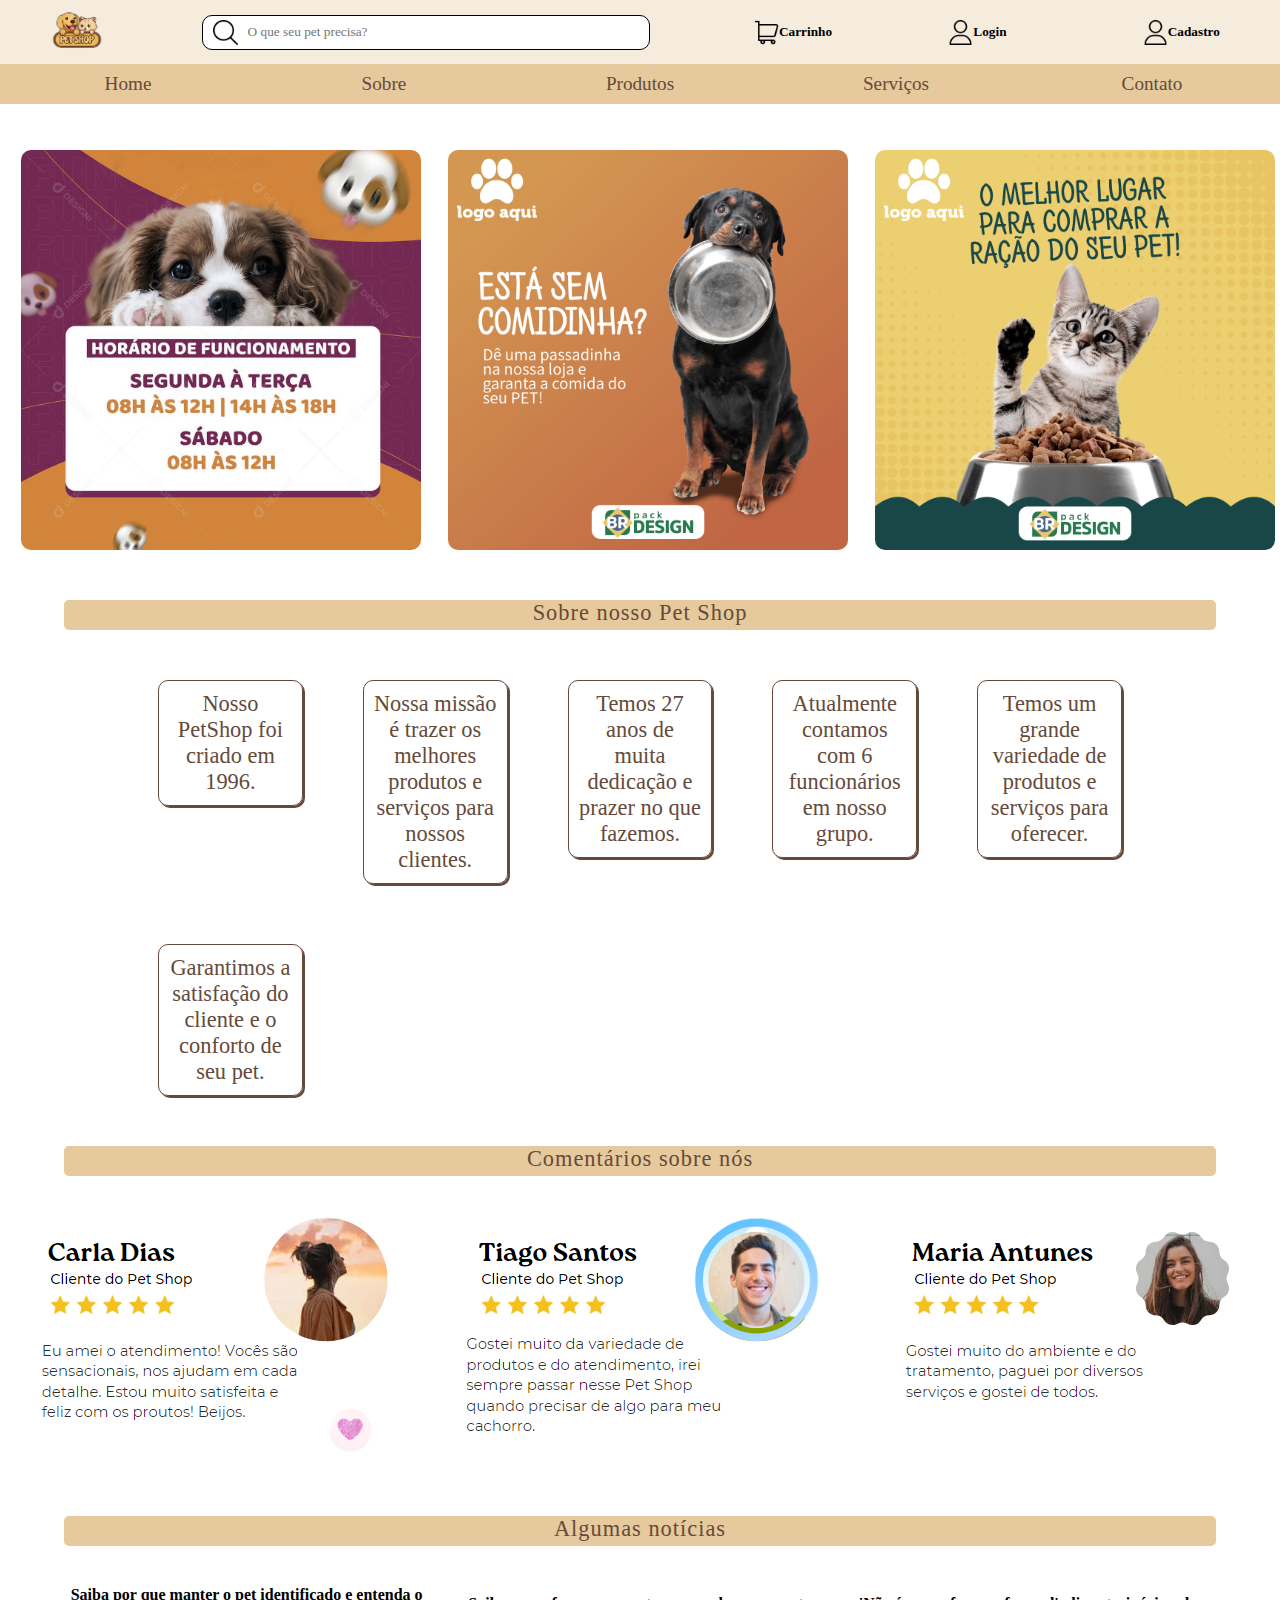
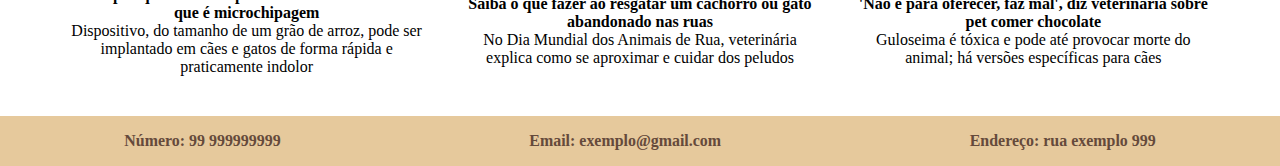
<file: index.html>
<!DOCTYPE html>
<html lang="en">
<head>
    <meta charset="UTF-8">
    <meta name="viewport" content="width=device-width, initial-scale=1.0">
    <title>PET SHOP</title>
    <link rel="stylesheet" href="./petshop/styles/style-index.css">
</head>
<body>
    <nav id="nav-bar">
        <nav id="nav-up">
            <a href="index.html"><img id="logo" src="./petshop/images/logo-preview.png" alt="logo"></a>
            <div id="box-txt"><img src="./petshop/images/search.png" class="icons" alt="search"><input class="txt-index" type="text" placeholder="O que seu pet precisa?"></input></div>
            <a class="links" href="./petshop/pages/shopping-cart.html"><div id="box-pedido" class="nav-up-btn"><img src="./petshop/images/cart.png" class="icons" alt="cart"><h5 class="txt">Carrinho</h5></div></a>
            <div id="box-cadastro" class="nav-up-btn"> <img src="./petshop/images/user.png" class="icons" alt="user"><h5 class="txt">Login</h5></div>
            <div id="box-login" class="nav-up-btn"><img src="./petshop/images/user.png" class="icons" alt="user"><h5 class="txt">Cadastro</h5></div>
        </nav>
        <nav id="nav-down">
            <a class="nav-links" href="#intro">Home</a>
            <a class="nav-links" href="#about-us">Sobre</a>
            <a class="nav-links" href="./petshop/pages/products.html">Produtos</a>
            <a class="nav-links" href="./petshop/pages/services.html">Serviços</a>
            <a class="nav-links" href="./petshop/pages/contact.html">Contato</a>
        </nav>
    </nav>
    <main id="main">
        <section id="pics">
            <div class="promo"><img class="promo-img" src="./petshop/images/001.jpg" alt="1"></div>
            <div class="promo"><img class="promo-img" src="./petshop/images/002.png" alt="2"></div>
            <div class="promo"><img class="promo-img" src="./petshop/images/003.png" alt="3"></div>
        </section>
        <div class="title">Sobre nosso Pet Shop</div>
        <section id="about-us">
            <ul id="about-us-box">
                <li>Nosso PetShop foi criado em 1996.</li>
                <li>Nossa missão é trazer os melhores produtos e serviços para nossos clientes.</li>
                <li>Temos 27 anos de muita dedicação e prazer no que fazemos.</li>
                <li>Atualmente contamos com 6 funcionários em nosso grupo.</li>
                <li>Temos um grande variedade de produtos e serviços para oferecer.</li>
                <li>Garantimos a satisfação do cliente e o conforto de seu pet.</li>
            </ul>
        </section>
        <div class="title">Comentários sobre nós</div>
        <section id="comments">
            <img class="comments-img" src="./petshop/images/comment1.png" alt="com1">
            <img class="comments-img" src="./petshop/images/comment2.png" alt="com2">
            <img class="comments-img" src="./petshop/images/comment3.png" alt="com3">
        </section>
        <div class="title">Algumas notícias</div>
        <section id="news">
            <div class="news-box">
                <h4 class="title-news"><a class="link-news" target="_blank" href="http://www1.folha.uol.com.br/blogs/bom-pra-cachorro/2024/03/saiba-por-que-manter-o-pet-identificado-e-entenda-o-que-e-microchipagem.shtml">Saiba por que manter o pet identificado e entenda o que é microchipagem</a></h4>
                <p class="txt-news">Dispositivo, do tamanho de um grão de arroz, pode ser implantado em cães e gatos de forma rápida e praticamente indolor</p>
            </div>
            <div class="news-box">
                <h4 class="title-news"><a class="link-news" target="_blank" href="http://www1.folha.uol.com.br/blogs/bom-pra-cachorro/2024/04/saiba-o-que-fazer-ao-resgatar-um-cachorro-ou-gato-abandonado-nas-ruas.shtml">Saiba o que fazer ao resgatar um cachorro ou gato abandonado nas ruas</a></h4>
                <p class="txt-news">No Dia Mundial dos Animais de Rua, veterinária explica como se aproximar e cuidar dos peludos</p>
            </div>
            <div class="news-box">
                <h4 class="title-news"><a class="link-news" target="_blank" href="http://www1.folha.uol.com.br/blogs/bom-pra-cachorro/2024/03/nao-e-para-oferecer-faz-mal-diz-veterinaria-sobre-pet-comer-chocolate.shtml">'Não é para oferecer, faz mal', diz veterinária sobre pet comer chocolate</a></h4>
                <p class="txt-news">Guloseima é tóxica e pode até provocar morte do animal; há versões específicas para cães</p>
            </div>
        
        </section>
    </main>
    <footer id="footer">
        <h5 id="number">Número: 99 999999999</h6>
        <h5 id="email">Email: exemplo@gmail.com</h6>
        <h5 id="cep">Endereço: rua exemplo 999</h6>
    </footer>
    <script src="petshop/script/script.js"></script>
</body>
</html>
</file>
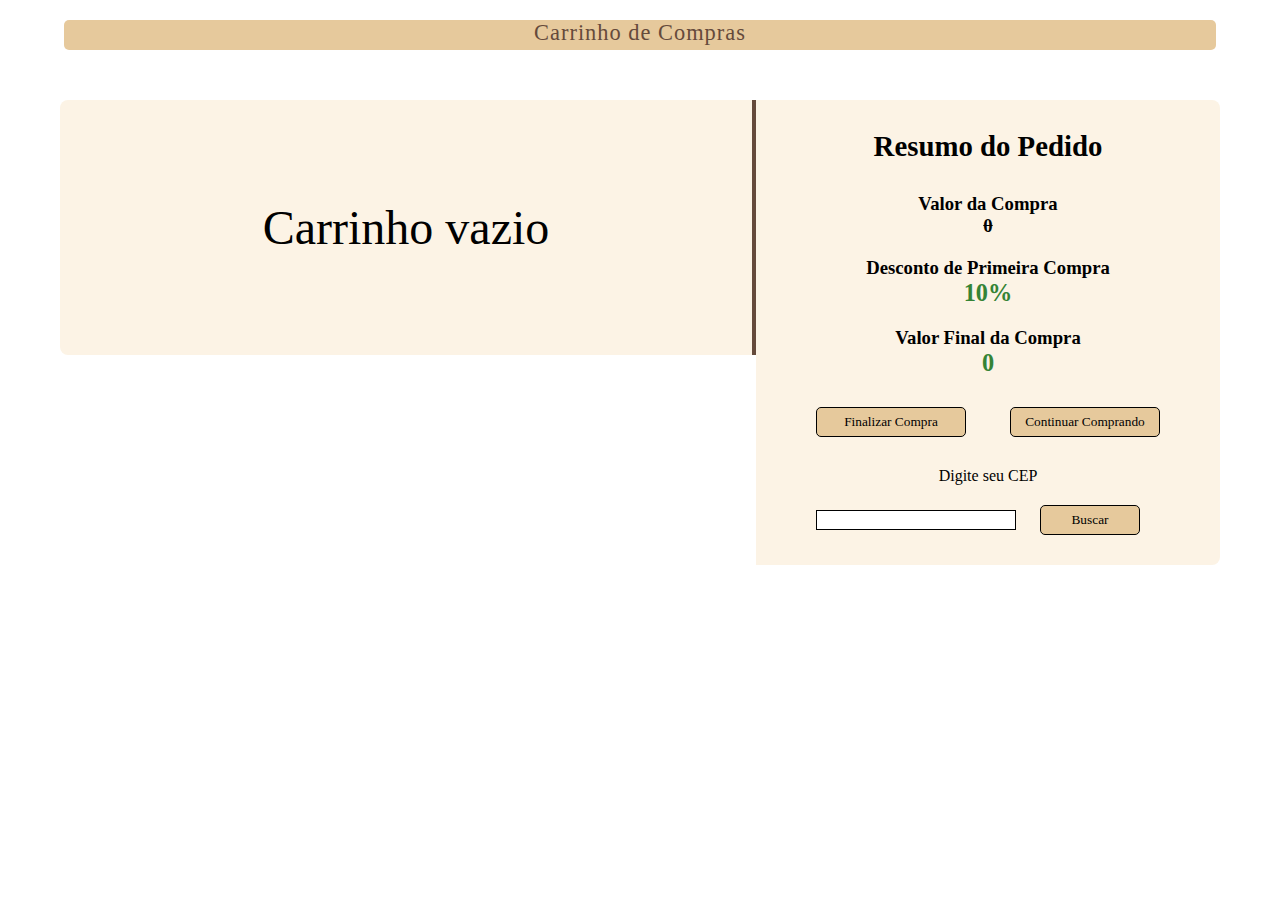
<file: shopping-cart.html>
<!DOCTYPE html>
<html lang="en">
<head>
    <meta charset="UTF-8">
    <meta name="viewport" content="width=device-width, initial-scale=1.0">
    <title>Carrinho de Compras</title>
    <link rel="stylesheet" href="/petshop/styles/style-shop.css">
    <link rel="stylesheet" href="./petshop/styles/style-shop.css">
</head>
<body>
    <main id="main">
        <div class="title">Carrinho de Compras</div>
        <section id="shopp-box">
            <section id="cart">
                
            </section>
            <section id="shopp-left">
                <section id="pricing">
                    <h3 id="resume">Resumo do Pedido</h3>
                    <div id="resume-values">
                        <h3>Valor da Compra <p id="total-value">0</p></h3>
                        <h3>Desconto de Primeira Compra <p id="descount">10%</p></h3>
                        <h3>Valor Final da Compra<p id="total-value-final">0</p></h3>
                    </div>
                    <div id="resume-btns">
                        <button id="finish">Finalizar Compra</button>
                        <button id="continue-buy">Continuar Comprando</button>
                    </div>
                    <label for="cepInput">Digite seu CEP</label>
                    <div id="cep-inputs">
                        <input type="text" id="cepInput">
                        <button id="cep-btn" onclick="buscarEndereco()">Buscar</button>
                        <div id="endereco"></div>
                    </div>
                </section>
            </section>
        </section>
    </main>

    <script>
        const totalValue = document.getElementById('total-value');
        const totalValueFinal = document.getElementById('total-value-final');
        let totalNumber = 0;
        
        function removeItem(index) {
            let cart = JSON.parse(localStorage.getItem('cart')) || [];

            if (index !== -1) {
                cart.splice(index, 1);
                localStorage.setItem('cart', JSON.stringify(cart));
                displayCart();
            }
        }

        function displayCart() {
            const cart = JSON.parse(localStorage.getItem('cart'));
            const cartList = document.getElementById('cart');
            totalNumber = 0;

            cartList.innerHTML = '';

            if (cart && cart.length > 0) {
                cart.forEach((item, index) => {
                    
                const cartItem = document.createElement('li');
                cartItem.classList.add('product');

                const itemImgBox = document.createElement('div');
                itemImgBox.classList.add('img-box');
                cartItem.appendChild(itemImgBox);

                const itemImage = document.createElement('img');
                itemImage.src = item.image;
                itemImage.alt = item.name;
                itemImgBox.appendChild(itemImage);

                const cartDescript = document.createElement('div');
                cartDescript.classList.add('product-descript');
                cartItem.appendChild(cartDescript);

                const itemName = document.createElement('p');
                itemName.classList.add('prod-name');
                itemName.textContent = item.name;
                cartDescript.appendChild(itemName);

                const itemPrice = document.createElement('p');
                itemPrice.classList.add('prod-price');
                let finalValue = `R$ ${item.price}`;
                itemPrice.innerHTML = finalValue;
                let price = item.price;
                cartDescript.appendChild(itemPrice);

                const addOrRemove = document.createElement('div');
                addOrRemove.classList.add('prod-add-remove');
                //cartDescript.appendChild(addOrRemove);

                const quantTxt = document.createElement('h4');
                quantTxt.classList.add('quantidade');
                quantTxt.innerHTML = `Unidades: ${item.quant}`;

                const addOrRemoveBox = document.createElement('div');
                addOrRemoveBox.classList.add('add-remove-box');
                cartDescript.appendChild(addOrRemoveBox);
                addOrRemoveBox.appendChild(addOrRemove);
                addOrRemoveBox.appendChild(quantTxt);

                totalNumber += parseFloat(price) * item.quant;
                totalValue.innerHTML = Intl.NumberFormat('pt-BR', { style: 'currency', currency: 'BRL' }).format(totalNumber);
                totalValueFinal.innerHTML = Intl.NumberFormat('pt-BR', { style: 'currency', currency: 'BRL' }).format(totalNumber*0.9);

                const addItem = document.createElement('div');
                addItem.textContent = '+';
                addItem.addEventListener("click", () => {
                    item.quant++;
                    totalNumber += parseFloat(price);
                    totalValue.innerHTML = Intl.NumberFormat('pt-BR', { style: 'currency', currency: 'BRL' }).format(totalNumber);
                    totalValueFinal.innerHTML = Intl.NumberFormat('pt-BR', { style: 'currency', currency: 'BRL' }).format(totalNumber*0.9);
                    quantTxt.innerHTML = `Unidades: ${item.quant}`;
                    localStorage.setItem('cart', JSON.stringify(cart));
                });
                addItem.classList.add('prod-add');

                const removeItemButton = document.createElement('div');
                removeItemButton.textContent = '-';
                removeItemButton.addEventListener("click", () => {
                    item.quant--;
                    totalNumber -= parseFloat(price);
                    totalValue.innerHTML = Intl.NumberFormat('pt-BR', { style: 'currency', currency: 'BRL' }).format(totalNumber);
                    totalValueFinal.innerHTML = Intl.NumberFormat('pt-BR', { style: 'currency', currency: 'BRL' }).format(totalNumber*0.9);
                    quantTxt.innerHTML = `Unidades: ${item.quant}`;
                    if (item.quant === 0) {
                        removeItem(index);
                    } else {
                        localStorage.setItem('cart', JSON.stringify(cart));
                    }
                });
                removeItemButton.classList.add('prod-remove');

                addOrRemove.appendChild(addItem);
                addOrRemove.appendChild(removeItemButton);

                cartList.appendChild(cartItem);
                });
            } else {
                cartList.innerHTML = '<p id="empty-cart">Carrinho vazio</p>';
            }
        }

        finish.addEventListener('click', () => {
            alert('Compra realizada com sucesso!\n' + 
            `Total a ser pago: ${totalValueFinal.innerText}`);
        });

        window.onload = displayCart;
    </script>
    <script>
        function buscarEndereco() {
            var cep = document.getElementById('cepInput').value;
            var url = `https://viacep.com.br/ws/${cep}/json/`;
            
            fetch(url)
            .then(response => response.json())
            .then(data => {
                if(data.erro) {
                    document.getElementById('endereco').innerText = "CEP não encontrado.";
                } else {
                    var endereco = `CEP: ${data.cep}, ${data.logradouro}, ${data.bairro}, ${data.localidade}, ${data.uf}`;
                    document.getElementById('endereco').innerText = endereco;
                }
            })
            .catch(error => console.error('Erro:', error));
        }
    </script>
    <script src="/petshop/script/script.js"></script>
    <script src="./petshop/script/script.js"></script>
</body>
</html>
</file>
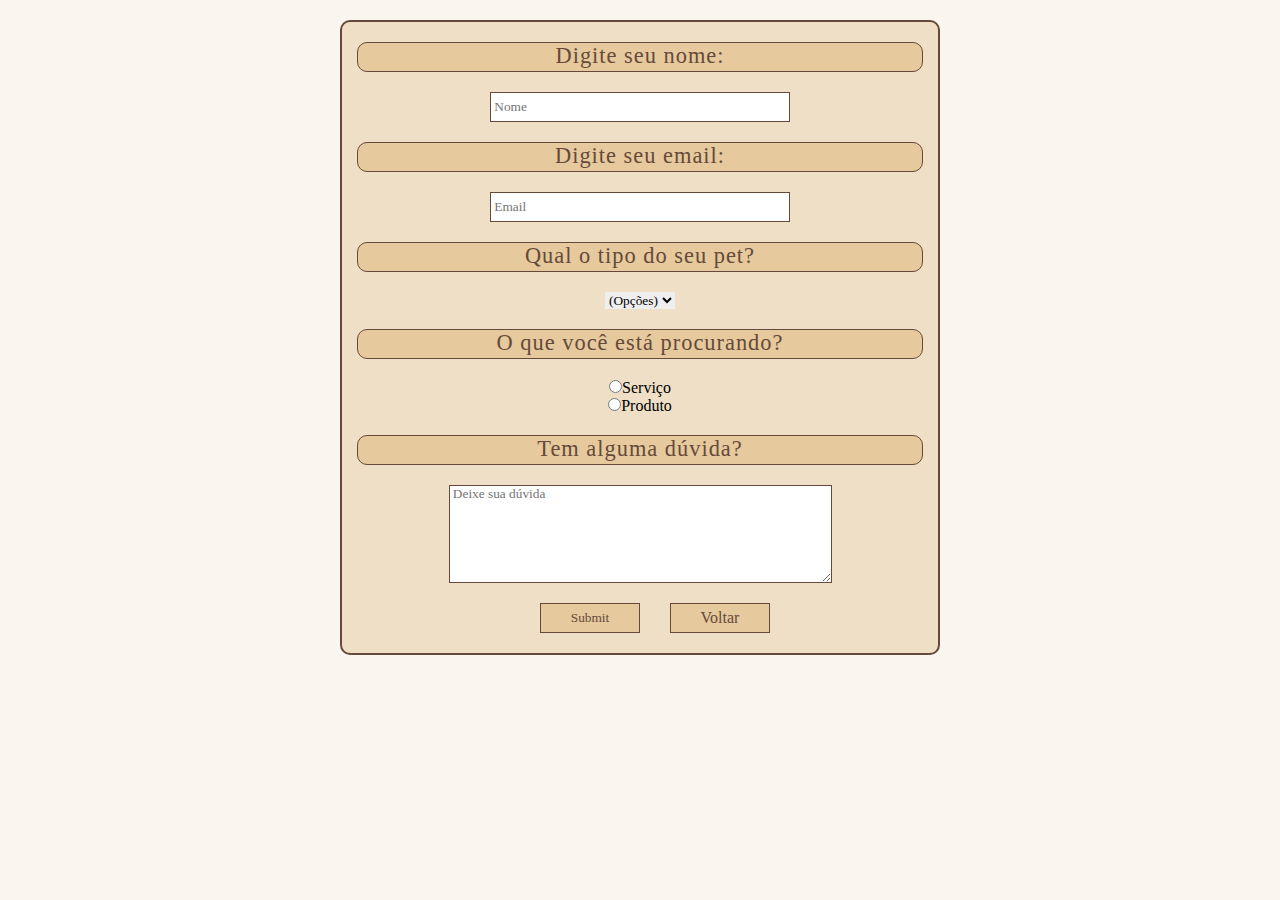
<file: petshop/pages/contact.html>
<!DOCTYPE html>
<html lang="en">
<head>
    <meta charset="UTF-8">
    <meta name="viewport" content="width=device-width, initial-scale=1.0">
    <title>Contato Pet Shop</title>
    <link rel="stylesheet" href="../styles/style-contact.css">
</head>
<body>
    <form id="form">
        <fieldset id="main-input">
            <label class="title" id="name-label">Digite seu nome: </label><input id="name-input" name="name" type="text" placeholder=" Nome" required>
            <label class="title" id="email-label">Digite seu email: </label><input id="email-input" name="email" type="email" placeholder=" Email" required>
        </fieldset>
        <fieldset id="drop-box">
            <label for="dropdown" class="title">Qual o tipo do seu pet?</label>
            <select id="dropdown" name="dropdown">
                <option value="">(Opções)</option>
                <option value="1">Cachorro</option>
                <option value="2">Gato</option>
                <option value="3">Coelho</option>
                <option value="4">Hamster</option>
                <option value="5">Outro</option>
            </select>
        </fieldset>
        <fieldset id="check-box" clas>
            <label class="title" id="">O que você está procurando?</label>
            <label id="service-check"><input type="radio" id="service" name="radio" class="inline" value="service">Serviço</label>
            <label id="product-check"><input type="radio" id="product" name="radio" class="inline" value="product">Produto</label>
        </fieldset>
        <fieldset id="txt-box">
            <label class="title" for="textarea">Tem alguma dúvida?</label>
            <textarea name="textarea" id="textarea" cols="50" rows="6" placeholder=" Deixe sua dúvida"></textarea>
        </fieldset>
        <fieldset id="contact-btns">
            <input type="submit" id="submit" />
            <div id="back-button" onclick="location.href='/./index.html'">Voltar</div>
        </fieldset>
    </form>
</body>
</html>
</file>
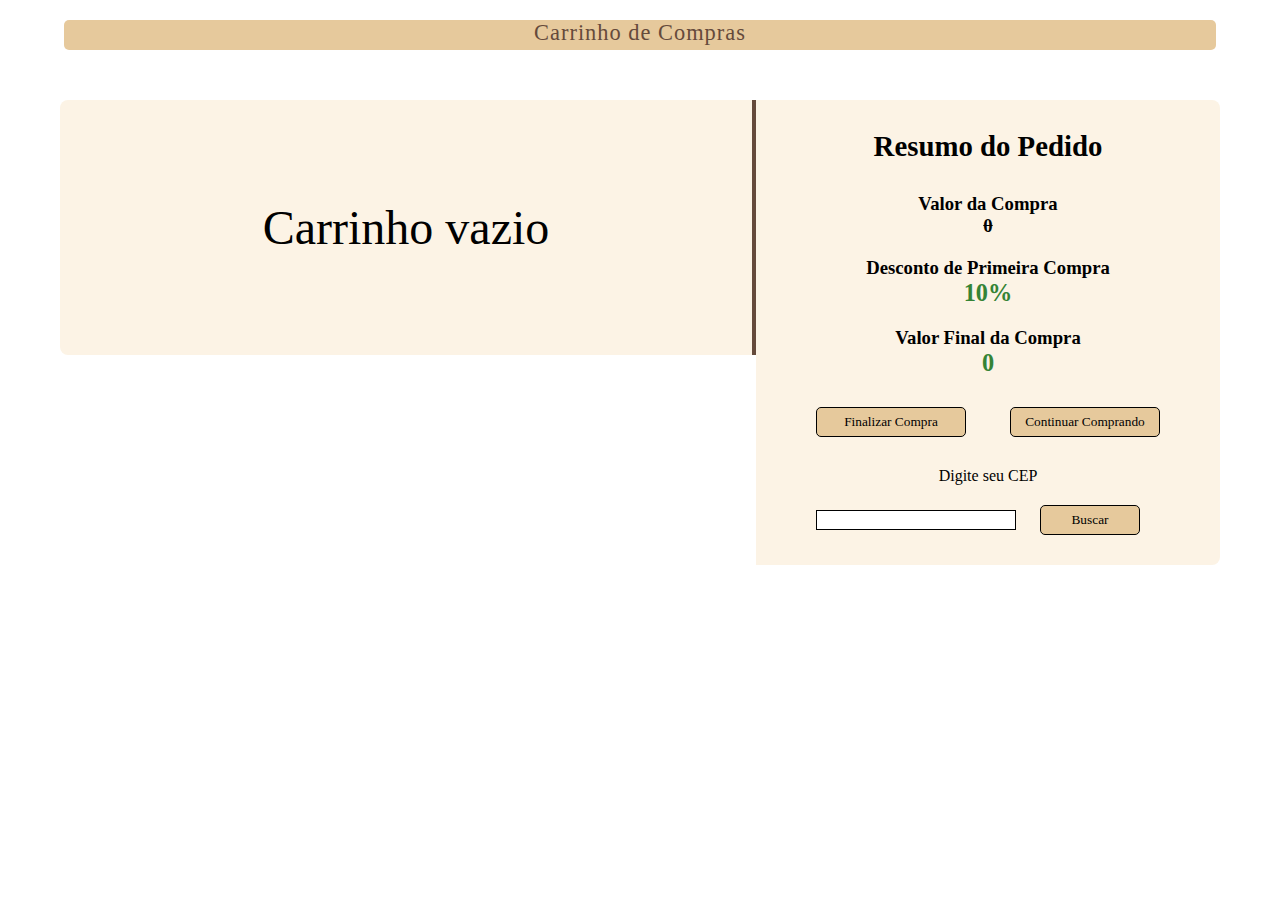
<file: petshop/pages/shopping-cart.html>
<!DOCTYPE html>
<html lang="en">
<head>
    <meta charset="UTF-8">
    <meta name="viewport" content="width=device-width, initial-scale=1.0">
    <title>Carrinho de Compras</title>
    <link rel="stylesheet" href="../styles/style-shop.css">
</head>
<body>
    <main id="main">
        <div class="title">Carrinho de Compras</div>
        <section id="shopp-box">
            <section id="cart">
                
            </section>
            <section id="shopp-left">
                <section id="pricing">
                    <h3 id="resume">Resumo do Pedido</h3>
                    <div id="resume-values">
                        <h3>Valor da Compra <p id="total-value">0</p></h3>
                        <h3>Desconto de Primeira Compra <p id="descount">10%</p></h3>
                        <h3>Valor Final da Compra<p id="total-value-final">0</p></h3>
                    </div>
                    <div id="resume-btns">
                        <button id="finish">Finalizar Compra</button>
                        <button id="continue-buy">Continuar Comprando</button>
                    </div>
                    <label for="cepInput">Digite seu CEP</label>
                    <div id="cep-inputs">
                        <input type="text" id="cepInput">
                        <button id="cep-btn" onclick="buscarEndereco()">Buscar</button>
                        <div id="endereco"></div>
                    </div>
                </section>
            </section>
        </section>
    </main>

    <script>
        const totalValue = document.getElementById('total-value');
        const totalValueFinal = document.getElementById('total-value-final');
        let totalNumber = 0;
        
        function removeItem(index) {
            let cart = JSON.parse(localStorage.getItem('cart')) || [];

            if (index !== -1) {
                cart.splice(index, 1);
                localStorage.setItem('cart', JSON.stringify(cart));
                displayCart();
            }
        }

        function displayCart() {
            const cart = JSON.parse(localStorage.getItem('cart'));
            const cartList = document.getElementById('cart');
            totalNumber = 0;

            cartList.innerHTML = '';

            if (cart && cart.length > 0) {
                cart.forEach((item, index) => {
                    
                const cartItem = document.createElement('li');
                cartItem.classList.add('product');

                const itemImgBox = document.createElement('div');
                itemImgBox.classList.add('img-box');
                cartItem.appendChild(itemImgBox);

                const itemImage = document.createElement('img');
                itemImage.src = item.image;
                itemImage.alt = item.name;
                itemImgBox.appendChild(itemImage);

                const cartDescript = document.createElement('div');
                cartDescript.classList.add('product-descript');
                cartItem.appendChild(cartDescript);

                const itemName = document.createElement('p');
                itemName.classList.add('prod-name');
                itemName.textContent = item.name;
                cartDescript.appendChild(itemName);

                const itemPrice = document.createElement('p');
                itemPrice.classList.add('prod-price');
                let finalValue = `R$ ${item.price}`;
                itemPrice.innerHTML = finalValue;
                let price = item.price;
                cartDescript.appendChild(itemPrice);

                const addOrRemove = document.createElement('div');
                addOrRemove.classList.add('prod-add-remove');
                //cartDescript.appendChild(addOrRemove);

                const quantTxt = document.createElement('h4');
                quantTxt.classList.add('quantidade');
                quantTxt.innerHTML = `Unidades: ${item.quant}`;

                const addOrRemoveBox = document.createElement('div');
                addOrRemoveBox.classList.add('add-remove-box');
                cartDescript.appendChild(addOrRemoveBox);
                addOrRemoveBox.appendChild(addOrRemove);
                addOrRemoveBox.appendChild(quantTxt);

                totalNumber += parseFloat(price) * item.quant;
                totalValue.innerHTML = Intl.NumberFormat('pt-BR', { style: 'currency', currency: 'BRL' }).format(totalNumber);
                totalValueFinal.innerHTML = Intl.NumberFormat('pt-BR', { style: 'currency', currency: 'BRL' }).format(totalNumber*0.9);

                const addItem = document.createElement('div');
                addItem.textContent = '+';
                addItem.addEventListener("click", () => {
                    item.quant++;
                    totalNumber += parseFloat(price);
                    totalValue.innerHTML = Intl.NumberFormat('pt-BR', { style: 'currency', currency: 'BRL' }).format(totalNumber);
                    totalValueFinal.innerHTML = Intl.NumberFormat('pt-BR', { style: 'currency', currency: 'BRL' }).format(totalNumber*0.9);
                    quantTxt.innerHTML = `Unidades: ${item.quant}`;
                    localStorage.setItem('cart', JSON.stringify(cart));
                });
                addItem.classList.add('prod-add');

                const removeItemButton = document.createElement('div');
                removeItemButton.textContent = '-';
                removeItemButton.addEventListener("click", () => {
                    item.quant--;
                    totalNumber -= parseFloat(price);
                    totalValue.innerHTML = Intl.NumberFormat('pt-BR', { style: 'currency', currency: 'BRL' }).format(totalNumber);
                    totalValueFinal.innerHTML = Intl.NumberFormat('pt-BR', { style: 'currency', currency: 'BRL' }).format(totalNumber*0.9);
                    quantTxt.innerHTML = `Unidades: ${item.quant}`;
                    if (item.quant === 0) {
                        removeItem(index);
                    } else {
                        localStorage.setItem('cart', JSON.stringify(cart));
                    }
                });
                removeItemButton.classList.add('prod-remove');

                addOrRemove.appendChild(addItem);
                addOrRemove.appendChild(removeItemButton);

                cartList.appendChild(cartItem);
                });
            } else {
                cartList.innerHTML = '<p id="empty-cart">Carrinho vazio</p>';
            }
        }

        finish.addEventListener('click', () => {
            alert('Compra realizada com sucesso!\n' + 
            `Total a ser pago: ${totalValueFinal.innerText}`);
        });

        window.onload = displayCart;
    </script>
    <script>
        function buscarEndereco() {
            var cep = document.getElementById('cepInput').value;
            var url = `https://viacep.com.br/ws/${cep}/json/`;
            
            fetch(url)
            .then(response => response.json())
            .then(data => {
                if(data.erro) {
                    document.getElementById('endereco').innerText = "CEP não encontrado.";
                } else {
                    var endereco = `CEP: ${data.cep}, ${data.logradouro}, ${data.bairro}, ${data.localidade}, ${data.uf}`;
                    document.getElementById('endereco').innerText = endereco;
                }
            })
            .catch(error => console.error('Erro:', error));
        }
    </script>
    <script src="../script/script.js"></script>
</body>
</html>
</file>
<file: petshop/styles/style-index.css>
:root {
    --text-color: #654a3b;
    --background-color: #f5ecde;
    --bar-color: #e6c99c;
    --background: #fff;
}

* {
    box-sizing: border-box;
    margin: 0;
    padding: 0;
    border: 0;
    user-select: none;
    font-family: Georgia, 'Times New Roman', Times, serif;
}

#logo {
    height: 60px;
    width: 60px;
}

body {
    background-color: var(--background);
}

#nav-bar {
    position: fixed;
    width: 100vw;
    z-index: 11;
}

#nav-up {
    display: flex;
    justify-content: space-around;
    align-items: center;
    background-color: var(--background-color);
}

.links {
    text-decoration: none;
    color: black;
}

.icons {
    height: 25px;
    width: 25px;
}

.icons:first-of-type {
    margin-left: 10px;
}

#box-pedido, #box-cadastro, #box-login {
    cursor: pointer;
    display: flex;
    align-items: center;
    width: 100px;
    height: 40px;
}

.nav-up-btn:hover {
    box-shadow: 1px 1px var(--text-color);
}

#box-txt {
    border: 1px solid;
    display: flex;
    align-items: center;
    gap: 10px;
    background-color: #fff;
    border-radius: 10px;
    height: 35px;
    width: 35%;
    line-height: 30px;
}

#nav-down {
    background-color: var(--bar-color);
    height: 40px;
    display: flex;
    justify-content: space-around;
    align-items: center;
}

.nav-links {
    text-decoration: none;
    color: var(--text-color);
    font-size: 1.2em;
    display: flex;
    align-items: center;
    justify-content: center;
    height: 100%;
    width: 120px;
    cursor: pointer; 
}

.nav-links:hover {
    background-color: #fad8a2;
    color: brown;
}

.btns {
    height: 40px;
    width: 40px;
    margin: 30px;
}

.txt-index {
    height: 25px;
    width: 80%;
}

#img {
    height: 300px;
    border-radius: 10px;
}

#main {
    display: flex;
    justify-content: center;
    flex-direction: column;
    align-items: center;
}

.title {
    background-color: var(--bar-color);
    color: var(--text-color);
    font-size: 1.4em;
    letter-spacing: 1px;
    text-align: center;
    margin: 20px;
    height: 30px;
    border-radius: 5px;
    width: 90%;
}

#about-us {
    color: var(--text-color);
    width: 80vw;
}

#about-us-box {
    display: grid;
    grid-template-columns: repeat(auto-fit, minmax(200px, 1fr));
}

li {
    border: 1px solid;
    border-radius: 10px;
    box-shadow: 2px 2px var(--text-color);
    text-align: center;
    height: fit-content;
    margin: 30px;
    padding: 10px;
    list-style: none;
    font-size: 1.4em;
}

#comments {
    padding: 20px;
    gap: 60px;
    display: flex;
    justify-content: space-around;
    align-items: center;
    margin-bottom: 10px;
}

.comments-img {
    border-radius: 10px;
}

#news {
    display: flex;
    justify-content: space-around;
    align-items: center;
    padding: 20px 50px;
    margin-bottom: 20px;
}

.link-news {
    text-decoration: none;
    color: black;
}

.link-news:hover {
    color: rgb(0, 0, 150);
}

.news-box {
    text-align: center;
    width: 30%;
}

#footer {
    background-color: var(--bar-color);
    color: var(--text-color);
    font-size: 1.2em;
    height: 50px;
    display: flex;
    justify-content: space-around;
    align-items: center;
}

#pics {
    margin: 150px 0 30px 0;
    display: flex;
    justify-content: space-around;
    width: 100vw;
    height: 400px;
}

.promo {
    width: auto;
    max-width: 30%;
    height: auto;
    max-height: 100%;
}

.promo-img {
    filter: grayscale(.4);
    border-radius: 10px;
    height: 400px;
    width: 400px;
}

.promo-img:hover {
    filter: grayscale(0);
    cursor: pointer;
}
</file>
<file: petshop/styles/style-shop.css>
:root {
    --text-color: #654a3b;
    --background-color: #fff;
    --bar-color: #e6c99c;
    --back-color: #fcf3e5;
}

* {
    box-sizing: border-box;
    margin: 0;
    padding: 0;
    border: 0;
    user-select: none;
    font-family: Georgia, 'Times New Roman', Times, serif;
}

body {
    background-color: var(--background-color);
}

#main {
    width: 100vw;
    height: fit-content;
    display: flex;
    justify-content: center;
    flex-direction: column;
    align-items: center;
}

#shopp-box {
    width: 100%;
    height: 100%;
    display: flex;
    padding: 30px 60px;
}

.title {
    background-color: var(--bar-color);
    color: var(--text-color);
    font-size: 1.4em;
    letter-spacing: 1px;
    text-align: center;
    margin: 20px;
    height: 30px;
    border-radius: 5px;
    width: 90%;
}

#cart {
    display: flex;
    flex-direction: column;
    width: 60%;
    height: fit-content;
    min-width: fit-content;
    background-color: var(--back-color);
    border-right: 4px solid var(--text-color);
    border-radius: 8px 0 0 8px;
}

#empty-cart {
    margin: 100px 0;
    width: 100%;
    font-size: 3em;
    text-align: center;
}

.product {
    display: flex;
    align-items: center;
    height: 180px;
    width: 80%;
    margin: 20px 50px;
    border: 1px solid var(--text-color);
    border-radius: 10px;
    background-color: #fff;
}

.img-box {
    display: flex;
    justify-content: center;
    align-items: center;
    margin-left: 20px;
    height: 160px;
    width: 180px;
}

.img-box img {
    border-radius: 10px;
    height: 160px;
    width: 140px;
}

.product-descript {
    display: flex;
    width: 560px;
    justify-content: space-around;
    align-items: center;
}

.prod-name {
    text-align: center;
    margin-top: 5px;
    font-weight: bold;
    width: 100px;
}

.prod-price {
    text-align: center;
    font-weight: bold;
}


.prod-add-remove {
    height: 50px;
    display: flex;
    justify-content: center;
    align-items: center;
    gap: 30px;
}

.prod-add, .prod-remove {
    border: 2px solid;
    display: flex;
    justify-content: center;
    align-items: center;
    border-radius: 50%;
    height: 30px;
    width: 30px;
    font-weight: bolder;
}

.prod-add:hover {
    box-shadow: inset 0 0 5px 5px rgb(53, 131, 53);
}

.prod-add {
    background-color: rgb(82, 194, 82);
    box-shadow: inset 0 0 5px 5px rgb(69, 165, 69);
}

.prod-remove:hover {
    box-shadow: inset 0 0 5px 5px rgb(163, 53, 53);
}

.prod-remove {
    background-color: rgb(218, 66, 66);
    box-shadow: inset 0 0 5px 5px rgb(197, 64, 64);
}

.quantidade {
    text-align: center;
}

#shopp-left {
    width: 40%;
    min-width: fit-content;
    height: fit-content;
    background-color: var(--back-color);
    border-radius: 0 8px 8px 0;
}

#pricing {
    display: flex;
    flex-direction: column;
    text-align: center;
    justify-content: space-evenly;
    align-items: center;
    height: fit-content;
}

#total-value {
    display: flex;
    text-decoration: line-through;
    justify-content: center;
    width: 100%;
}

#pricing #resume {
    font-size: 1.8em;
    margin: 30px 0;
}

#resume-values {
    display: flex;
    flex-direction: column;
    gap: 20px;
}

#descount, #total-value-final {
    color: rgb(53, 131, 53);
    font-size: 1.3em;
}

#pricing button {
    height: 30px;
    width: 150px;
    margin: 30px 20px;
    border: 1px solid;
    border-radius: 5px;
    background-color: var(--bar-color);
}

#finish:hover, #continue-buy:hover, #cep-btn:hover {
    background-color: rgb(189, 155, 135);
    box-shadow: inset 0 0 5px 5px rgb(172, 140, 121);
    color: #fff;
}

#cep-inputs {
    margin-top: -10px;
}

#cep-inputs input {
    border: 1px solid;
    height: 20px;
    width: 200px;
}

#cep-inputs button {
    height: 30px;
    width: 100px;
    border: 1px solid;
}
</file>
<file: petshop/styles/style-contact.css>
:root {
    --text-color: #654a3b;
    --background-color: #faf6ef;
    --bar-color: #e6c99c;
}

* {
    box-sizing: border-box;
    margin: 0;
    padding: 0;
    border: 0;
    user-select: none;
    font-family: Georgia, 'Times New Roman', Times, serif;
}

body {
    background-color: var(--background-color);
    width: 100vw;
    display: flex;
    justify-content: center;
}

.title {
    background-color: var(--bar-color);
    color: var(--text-color);
    font-size: 1.4em;
    letter-spacing: 1px;
    text-align: center;
    margin: 20px;
    height: 30px;
    border-radius: 10px;
}

#form {
    width: 600px;
    border: 2px solid var(--text-color);
    background-color: #eedfc6;
    border-radius: 10px;
    margin: 20px;
    display: flex;
    flex-direction: column;
}

#main-input {
    display: flex;
    flex-direction: column;
    justify-content: center;
    align-items: center;
}

.title {
    width: 95%;
    border: 1px solid var(--text-color);
    color: var(--text-color);
}

#name-input, #email-input {
    display: flex;
    flex-direction: column;
    justify-content: center;
    align-items: center;
    border: 1px solid var(--text-color);
    height: 30px;
    width: 300px;
}

#drop-box {
    display: flex;
    flex-direction: column;
    justify-content: center;
    align-items: center;
}

#check-box {
    display: flex;
    flex-direction: column;
    justify-content: center;
    align-items: center;
}

#txt-box {
    display: flex;
    flex-direction: column;
    justify-content: center;
    align-items: center;
}

#textarea {
    border: 1px solid var(--text-color);
}

#submit, #back-button {
    text-align: center;
    cursor: pointer;
    display: flex;
    align-items: center;
    justify-content: center;
    margin-left: 30px;
    text-decoration: none;
    color: var(--text-color);
    width: 100px;
    height: 30px;
    border: 1px solid var(--text-color);
    background-color: var(--bar-color);
}

#contact-btns {
    display: flex;
    justify-content: center;
    margin: 20px;
}

#submit:hover, #back-button:hover {
    background-color: var(--text-color);
    color: var(--background-color);
}
</file>
